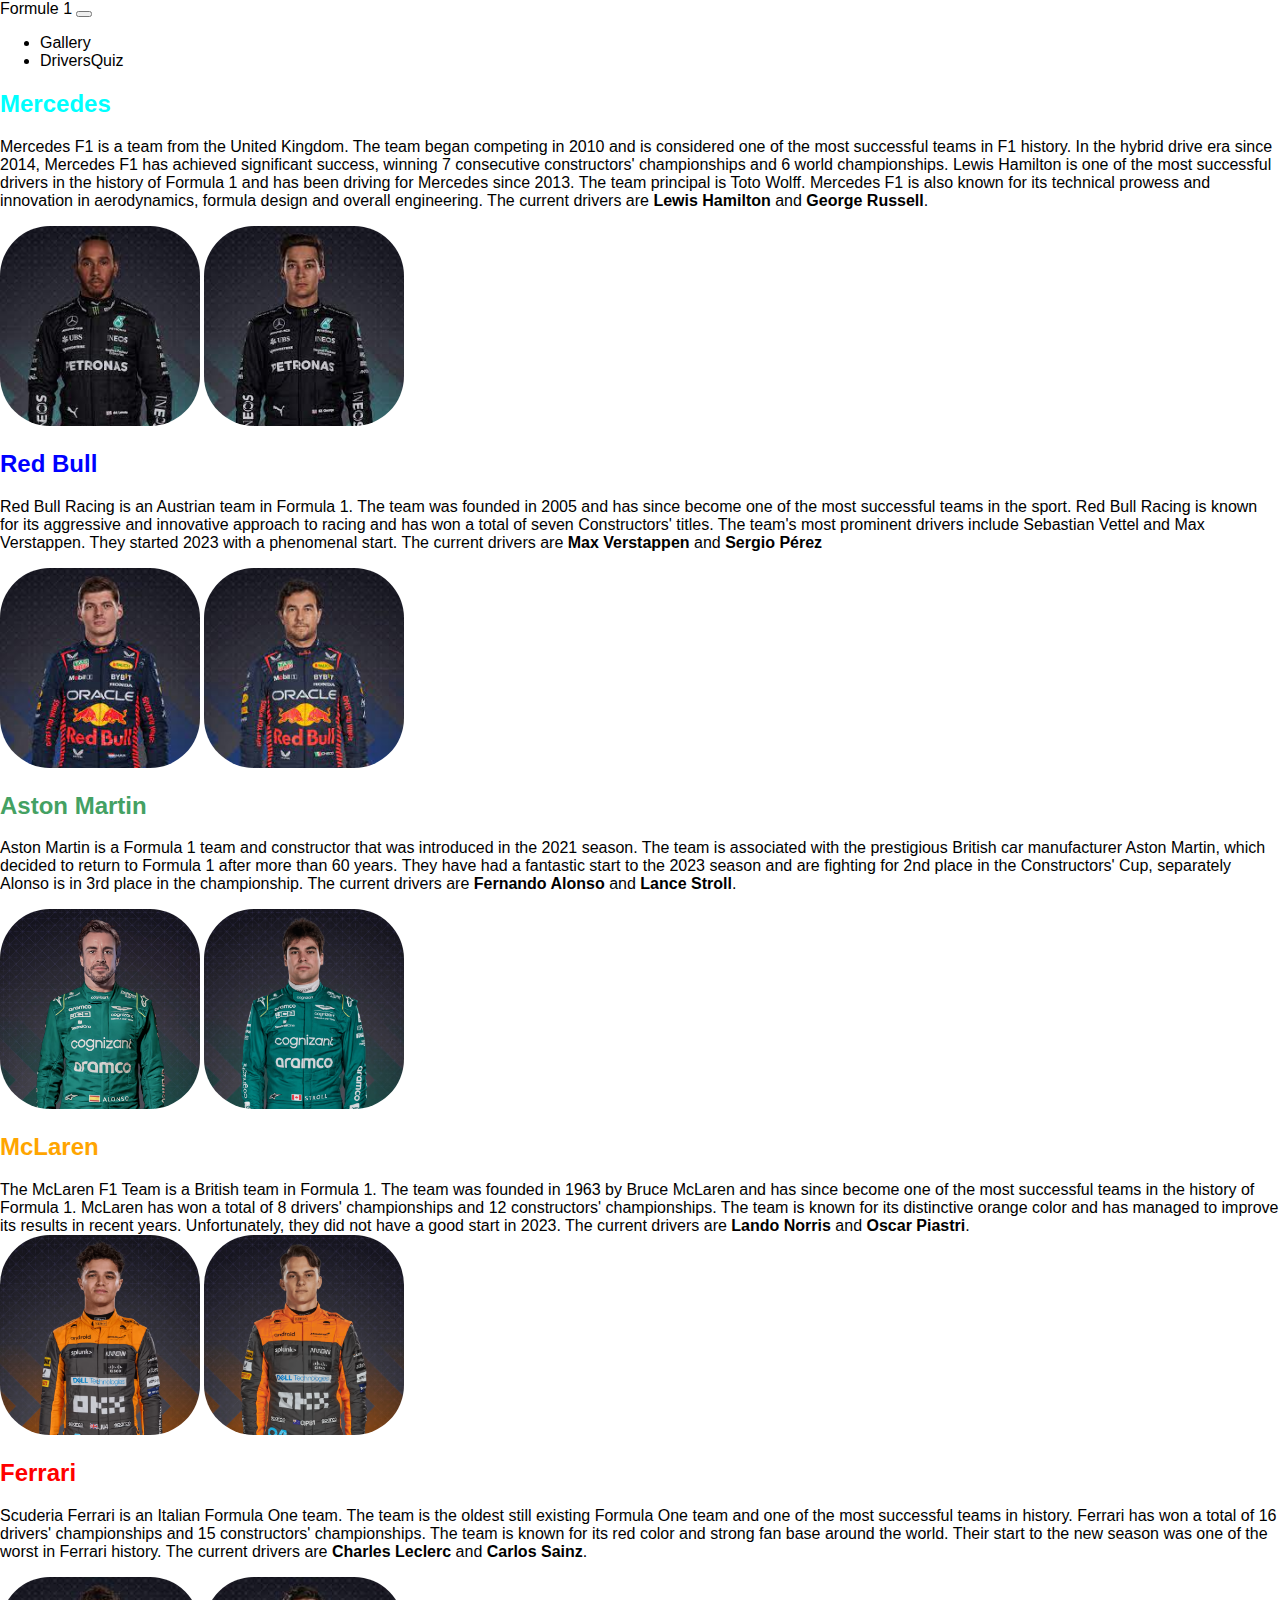
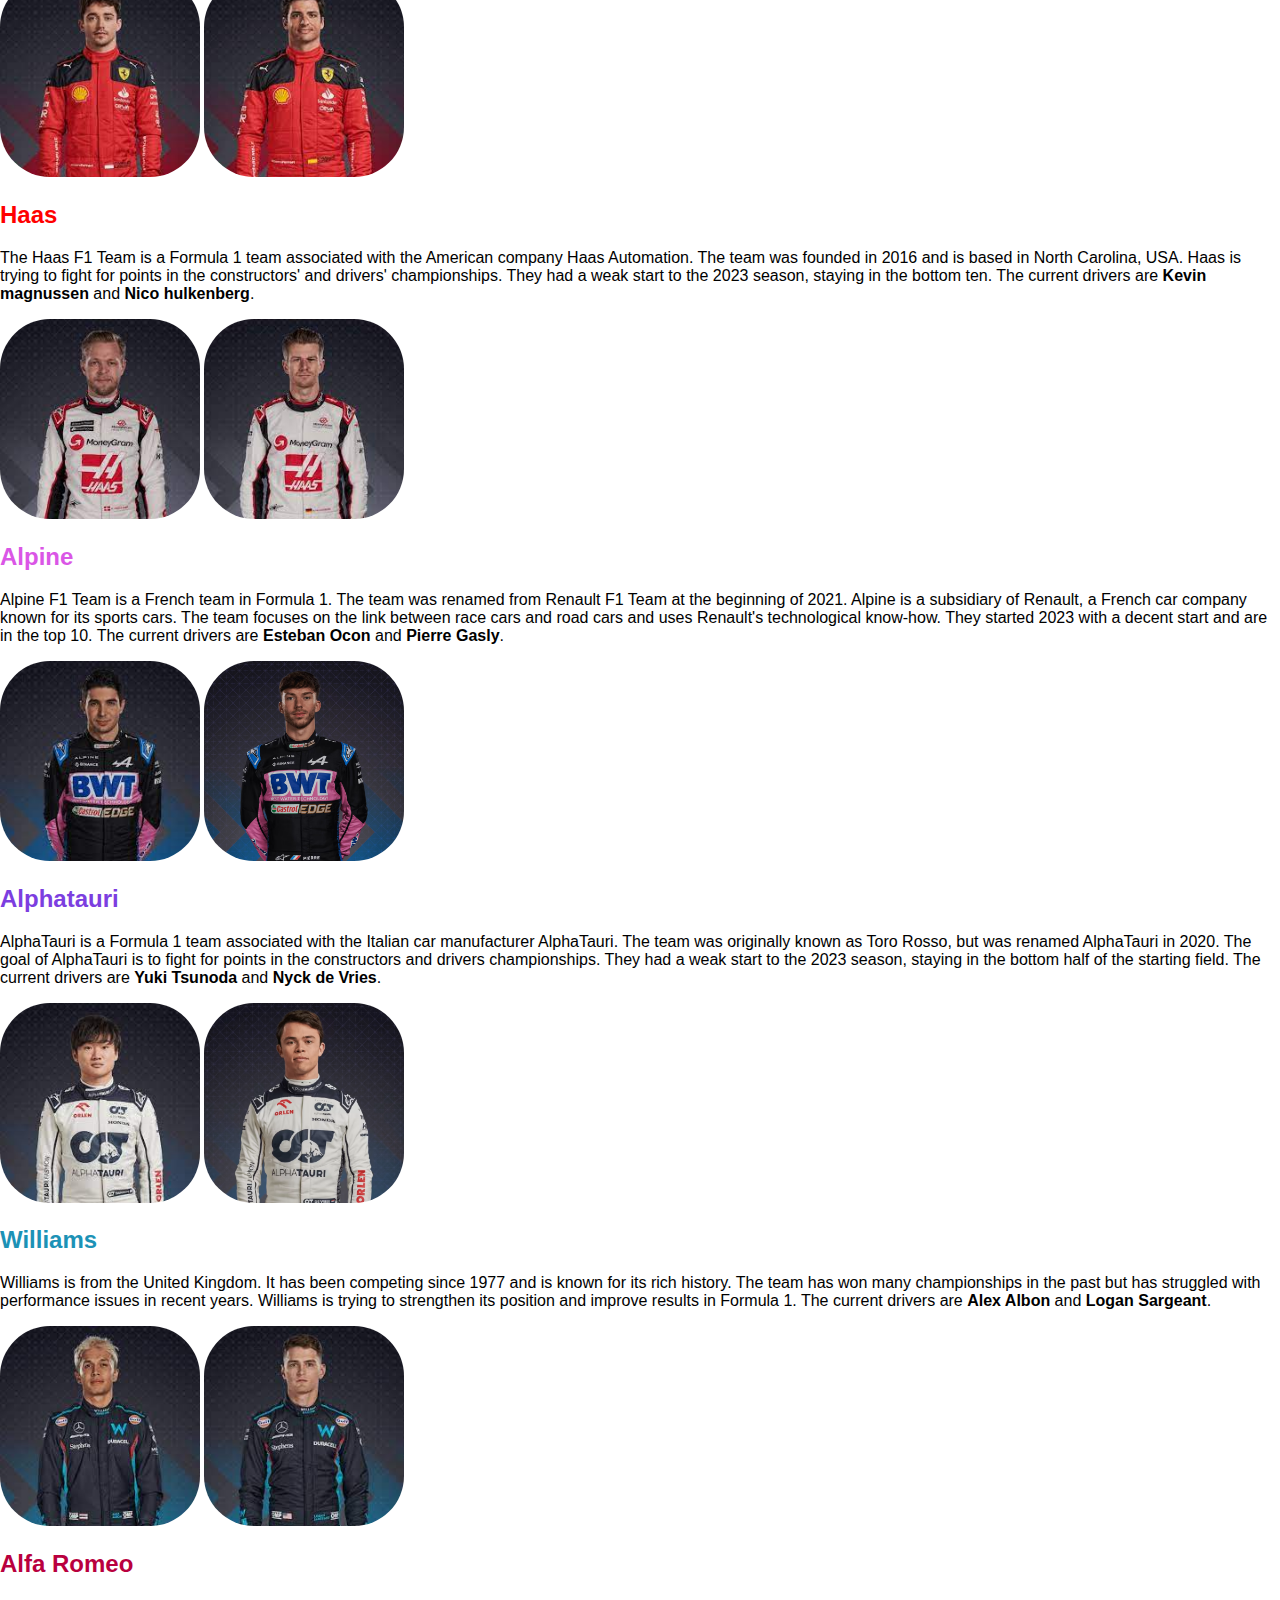
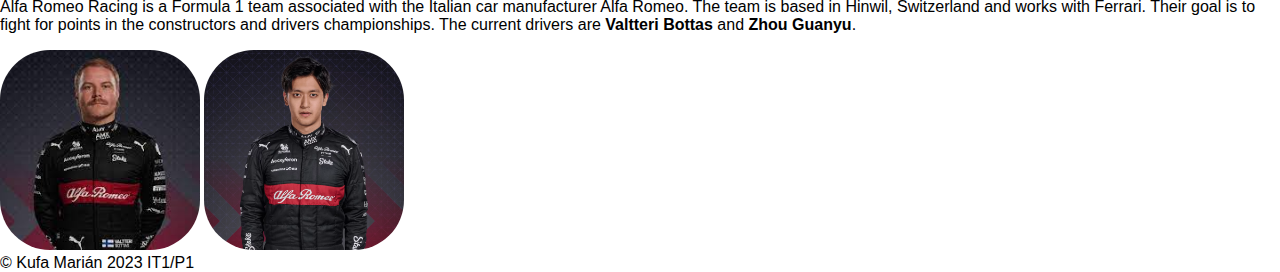
<file: index.html>
<!doctype html>
<html lang="cs">
<head>
  <title>Formule 1</title>

  <meta name="description" content="Info about sport Formule 1">
  <meta name="keywords" content="Formule, Drivers, Team, Track">


  <link href="https://cdn.jsdelivr.net/npm/bootstrap@5.2.1/dist/css/bootstrap.min.css" rel="stylesheet"
    integrity="sha384-iYQeCzEYFbKjA/T2uDLTpkwGzCiq6soy8tYaI1GyVh/UjpbCx/TYkiZhlZB6+fzT" crossorigin="anonymous">
    <link rel="stylesheet" href="./style.css">

</head>
<body class="bg-dark text-light">
    <nav class="navbar navbar-expand-lg navbar-dark">
      <div class="container">
        <a class="navbar-brand" href="#">Formule 1</a>
        <button class="navbar-toggler" type="button" data-bs-toggle="collapse" data-bs-target="#navbarNav"
          aria-controls="navbarNav" aria-expanded="false" aria-label="Toggle navigation">
          <span class="navbar-toggler-icon"></span>
        </button>
        <div class="collapse navbar-collapse" id="navbarNav">
          <ul class="navbar-nav ml-auto">
            <li class="navbar-brand">
              <a class="navbar-brand" href="galerie/index.html">Gallery</a>
            </li>
            <li class="navbar-brand">
                <a class="navbar-brand" href="quiz2/index.html">DriversQuiz</a>
              </li>
          </ul>
        </div>
      </div>
    </nav>
    <section class="py-5">
      <div class="container">
        <div class="row">
          <div class="col-md-6">
            <h2 class="title-cyan"><b>Mercedes</b></h2>
            <p>
                Mercedes F1 is a team from the United Kingdom. The team began competing in 2010 and is considered one of the most successful teams in F1 history. 
                In the hybrid drive era since 2014, Mercedes F1 has achieved significant success, winning 7 consecutive constructors' championships and 6 world championships. 
                Lewis Hamilton is one of the most successful drivers in the history of Formula 1 and has been driving for Mercedes since 2013. The team principal is Toto Wolff. 
                Mercedes F1 is also known for its technical prowess and innovation in aerodynamics, formula design and overall engineering. 
               The current drivers are <strong>Lewis Hamilton</strong> and <strong>George Russell</strong>.</p>
          </div>
          <div class="col-md-6">
            <div class="image-wrapper">
              <img src="images/hamilton.jpg" style="width: 200px; height: 200px;" alt="driver" class="driver-image">
              <img src="images/russell.jpg" style="width: 200px; height: 200px;" alt="driver" class="driver-image">
            </div>
          </div>
        </div>
      </div>
    </section>
    <section class=" py-5">
        <div class="container">
          <div class="row">
            <div class="col-md-6">
              <h2 class="title-blue"><b>Red Bull</b></h2>
    <p>Red Bull Racing is an Austrian team in Formula 1. The team was founded in 2005 and has since become one of the most successful teams in the sport. 
      Red Bull Racing is known for its aggressive and innovative approach to racing and has won a total of seven Constructors' titles.
      The team's most prominent drivers include Sebastian Vettel and Max Verstappen. 
      They started 2023 with a phenomenal start.
       The current drivers are <strong>Max Verstappen</strong> and <strong> Sergio Pérez</strong></p>
    </div>
    <div class="col-md-6">
    <div class="image-wrapper">
    <img src="images/Verstappen.jpg" style="width: 200px; height: 200px;" alt="driver" class="driver-image">
    <img src="images/Perez.jpg" style="width: 200px; height: 200px;" alt="driver" class="driver-image">
    </div>
    </div>
    </div>
    </div>
    
      </section>
<section class=" py-5">
    <div class="container">
        <div class="row">
            <div class="col-md-6">
        <h2 class="title-green"><b>Aston Martin</b></h2>
        <p>Aston Martin is a Formula 1 team and constructor that was introduced in the 2021 season.
          The team is associated with the prestigious British car manufacturer Aston Martin, which decided to return to Formula 1 after more than 60 years.
          They have had a fantastic start to the 2023 season and are fighting for 2nd place in the Constructors' Cup, separately Alonso is in 3rd place in the championship. 
             The current drivers are <strong>Fernando Alonso</strong> and <strong>Lance Stroll</strong>.
            </p>
    </div>
    <div class="col-md-6">
        <div class="image-wrapper">
            <img src="images/alonso.jpg" style="width: 200px; height: 200px;" alt="driver" class="driver-image">
            <img src="images/stroll.jpg" style="width: 200px; height: 200px;" alt="driver" class="driver-image">
        </div>
    </div>
</div>
</div>
    </section>
<section class=" py-5">
    <div class="container">
        <div class="row">
            <div class="col-md-6">
        <h2 class="title-orange"><b>McLaren</b></h2>
        The McLaren F1 Team is a British team in Formula 1. 
              The team was founded in 1963 by Bruce McLaren and has since become one of the most successful teams in the history of Formula 1. 
              McLaren has won a total of 8 drivers' championships and 12 constructors' championships. The team is known for its distinctive orange color and has managed to improve its results in recent years.
              Unfortunately, they did not have a good start in 2023.
        The current drivers are <strong>Lando Norris</strong> and <strong>Oscar Piastri</strong>.
         </div>
    <div class="col-md-6">
        <div class="image-wrapper">
            <img src="images/norris.jpg" style="width: 200px; height: 200px;" alt="driver" class="driver-image">
            <img src="images/piastri.jpg" style="width: 200px; height: 200px;" alt="driver" class="driver-image">
        </div>
    </div>
</div>
</div>
    </section>
<section class="py-5">
    <div class="container">
        <div class="row">
            <div class="col-md-6">
        <h2 class="title-red"><b>Ferrari</b></h2>
          <p>Scuderia Ferrari is an Italian Formula One team. The team is the oldest still existing Formula One team and one of the most successful teams in history. 
            Ferrari has won a total of 16 drivers' championships and 15 constructors' championships. 
            The team is known for its red color and strong fan base around the world. 
            Their start to the new season was one of the worst in Ferrari history. 
              The current drivers are <strong>Charles Leclerc</strong> and <strong>Carlos Sainz</strong>.</p> 
            </div>
    <div class="col-md-6">
        <div class="image-wrapper">
            <img src="images/leclerc.jpg" style="width: 200px; height: 200px;" alt="driver" class="driver-image">
            <img src="images/sainz.jpg" style="width: 200px; height: 200px;" alt="driver" class="driver-image">
        </div>
    </div>
</div>
</div>
    </section>
    <section class="py-5">
        <div class="container">
            <div class="row">
                <div class="col-md-6">
                    <h2 class="title-red"><b>Haas</b></h2>
                    <p>The Haas F1 Team is a Formula 1 team associated with the American company Haas Automation. 
                      The team was founded in 2016 and is based in North Carolina, USA. Haas is trying to fight for points in the constructors' and drivers' championships.
                      They had a weak start to the 2023 season, staying in the bottom ten.
                        The current drivers are <strong>Kevin magnussen</strong> and <strong>Nico hulkenberg</strong>.
                    </p>
                </div>
                <div class="col-md-6">
                    <div class="image-wrapper">
                        <img src="images/magnussen.jpg" style="width: 200px; height: 200px;" alt="driver" class="driver-image">
                        <img src="images/hulkenberg.jpg" style="width: 200px; height: 200px;" alt="driver" class="driver-image">
                    </div>
                </div>
            </div>
        </div>
    </section>
    <section class="py-5">
        <div class="container">
            <div class="row">
                <div class="col-md-6">
                    <h2 class="title-bluepink"><b>Alpine</b></h2>
                    <p>Alpine F1 Team is a French team in Formula 1. The team was renamed from Renault F1 Team at the beginning of 2021.
                      Alpine is a subsidiary of Renault, a French car company known for its sports cars.
                      The team focuses on the link between race cars and road cars and uses Renault's technological know-how.
                      They started 2023 with a decent start and are in the top 10.
                      The current drivers are <strong>Esteban Ocon</strong> and <strong>Pierre Gasly</strong>.</p>
                        </div>
                <div class="col-md-6">
                    <div class="image-wrapper">
                        <img src="images/ocon.jpg" style="width: 200px; height: 200px;" alt="driver" class="driver-image">
                        <img src="images/gasly.jpg" style="width: 200px; height: 200px;" alt="driver" class="driver-image">
                    </div>
                </div>
            </div>
        </div>
    </section>
    <section class="py-5">
        <div class="container">
            <div class="row">
                <div class="col-md-6">
                    <h2 class="title-darkblue"><b>Alphatauri</b></h2>
                    <p> AlphaTauri is a Formula 1 team associated with the Italian car manufacturer AlphaTauri. 
                      The team was originally known as Toro Rosso, but was renamed AlphaTauri in 2020. 
                      The goal of AlphaTauri is to fight for points in the constructors and drivers championships.
                      They had a weak start to the 2023 season, staying in the bottom half of the starting field.
                      The current drivers are <strong>Yuki Tsunoda</strong> and <strong>Nyck de Vries</strong>.</p>
                </div>
                <div class="col-md-6">
                    <div class="image-wrapper">
                        <img src="images/tsunoda.jpg" style="width: 200px; height: 200px;" alt="driver" class="driver-image">
                        <img src="images/devries.jpg" style="width: 200px; height: 200px;" alt="driver" class="driver-image">
                    </div>
                </div>
            </div>
        </div>
    </section>
    <section class="py-5">
        <div class="container">
            <div class="row">
                <div class="col-md-6">
                    <h2 class="title-lightblue"><b>Williams</b></h2>
                    <p>Williams is from the United Kingdom. It has been competing since 1977 and is known for its rich history. 
                      The team has won many championships in the past but has struggled with performance issues in recent years.
                      Williams is trying to strengthen its position and improve results in Formula 1.
                        The current drivers are <strong>Alex Albon</strong> and <strong>Logan Sargeant</strong>.
                        </p>
                </div>
                <div class="col-md-6">
                    <div class="image-wrapper">
                        <img src="images/albon.jpg" style="width: 200px; height: 200px;" alt="driver" class="driver-image">
                        <img src="images/sargeant.jpg" style="width: 200px; height: 200px;" alt="driver" class="driver-image">
                    </div>
                </div>
            </div>
        </div>
    </section>
    <section class="py-5">
        <div class="container">
            <div class="row">
                <div class="col-md-6">
                    <h2 class="title-pink"><b>Alfa Romeo</b></h2>
                    <p>Alfa Romeo Racing is a Formula 1 team associated with the Italian car manufacturer Alfa Romeo.
                      The team is based in Hinwil, Switzerland and works with Ferrari. 
                      Their goal is to fight for points in the constructors and drivers championships.
                       The current drivers are <strong>Valtteri Bottas</strong> and <strong>Zhou Guanyu</strong>. </p>
                </div>
                <div class="col-md-6">
                    <div class="image-wrapper">
                        <img src="images/bottas.jpg" style="width: 200px; height: 200px;" alt="driver" class="driver-image">
                        <img src="images/zhou.jpg" style="width: 200px; height: 200px;"  alt="driver" class="driver-image">
                    </div>
                </div>
            </div>
        </div>
    </section>
<footer class="text-center py-3">
    <div class="container">
        &copy; Kufa Marián 2023 IT1/P1
    </div>
</footer>

<script src="https://cdn.jsdelivr.net/npm/bootstrap@5.3.0/dist/js/bootstrap.bundle.min.js"></script>
</body>
</html>
</file>
<file: style.css>
body {
    font-family: Arial, sans-serif;
    margin: 0;
    padding: 0;
}


.title-cyan {
    color: cyan;
}

.title-red {
    color: red;
}

.title-blue {
    color: blue;
}

.title-green {
    color: rgb(68, 161, 99);
}

.title-orange {
    color: orange;
}

.title-bluepink {
    color: rgb(218, 86, 230);
}

.title-darkblue {
    color: rgb(124, 62, 224);
}

.title-pink {
    color: rgb(185, 0, 62);
}

.title-lightblue {
    color: rgb(28, 146, 182);
}
.name{
    font-size: xx-large;
    font-weight: 500;
    padding-bottom: 15px;
    padding-top: 15px;
    color: white;
}
a{
    color: black;
    text-decoration: none;
}
a:hover{
    text-decoration: none;
   color: black;
  }
.gallery{
    display: flex;
    flex: auto; 
    display: grid;
  grid-template-columns: repeat(4, 1fr);
  mix-blend-mode: lighten;
}
img{
    border-radius: 50px;
}
</file>
